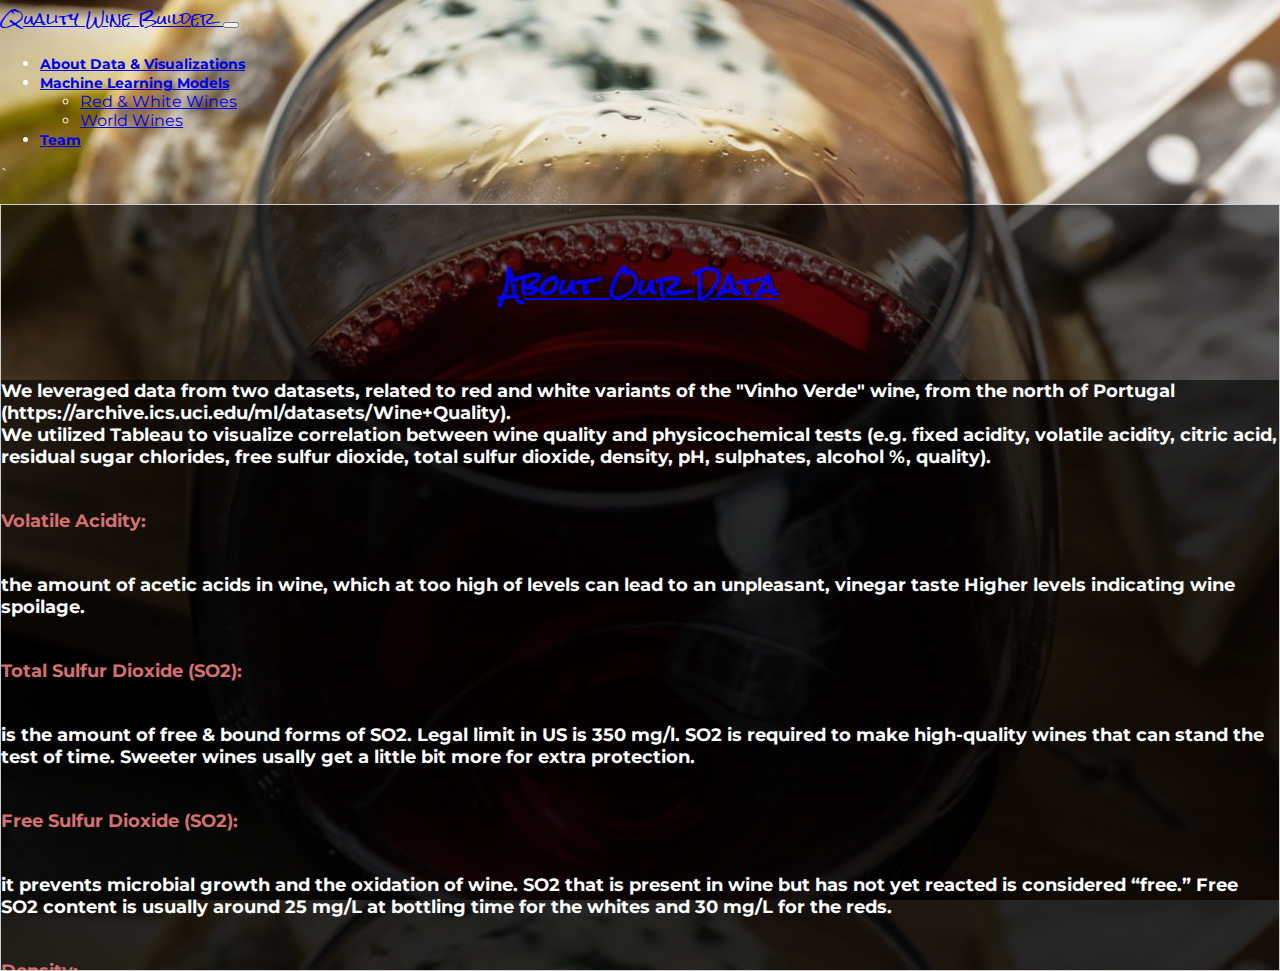
<file: templates/visualizations.html>
<!DOCTYPE html>
<html lang="en">

<head>
    <meta charset="UTF-8">
    <title>Quality Wine Builder</title>
    <link href="https://cdn.jsdelivr.net/npm/bootstrap@5.1.0/dist/css/bootstrap.min.css" rel="stylesheet"
        integrity="sha384-KyZXEAg3QhqLMpG8r+8fhAXLRk2vvoC2f3B09zVXn8CA5QIVfZOJ3BCsw2P0p/We" crossorigin="anonymous">
    <script src="https://cdn.plot.ly/plotly-latest.min.js"></script>
    <script src="https://d3js.org/d3.v5.min.js"></script>
    <link rel="stylesheet" type="text/css" href="../static/css/visualizations_v2.css">
</head>

<body stype="overflow: hidden">
    <nav class="navbar navbar-expand-lg navbar-light bg-light mask gradient-custom">
        <div class="container-fluid">
            <a class="navbar-brand" href="/index.html">
                Quality Wine Builder
            </a>
            <!-- <div class="d-flex"> -->
            <button class="navbar-toggler" type="button" data-bs-toggle="collapse"
                data-bs-target="#navbarSupportedContent" aria-controls="navbarSupportedContent" aria-expanded="false"
                aria-label="Toggle navigation">
                <span class="navbar-toggler-icon"></span>
            </button>
            <div class="collapse navbar-collapse" id="navbarSupportedContent">
                <ul class="navbar-nav me-auto mb-2 mb-lg-0">
                    <li class="nav-item">
                        <a class="nav-link" href="/visualizations.html">About Data & Visualizations</a>
                    </li>
                    <li class="nav-item dropdown">
                        <a class="nav-link dropdown-toggle" href="#" id="navbarDropdownMenuLink" role="button" data-bs-toggle="dropdown" aria-expanded="false">
                            Machine Learning Models
                        </a>
                        <ul class="dropdown-menu" aria-labelledby="navbarDropdownMenuLink">
                            <li><a class="dropdown-item" href="/machine_learning.html">Red & White Wines</a></li> 

                            <li><a class="dropdown-item" href="/machine_learning_worldwines.html">World Wines</a></li>
                       </ul>
                    </li>
                    
                    <li class="nav-item">
                        <a class="nav-link" href="/team.html">Team</a>
                    </li>
                </ul>
            </div>
            <!-- </div> -->
        </div>`


    </nav>
    <div class="row">
        <div class="col-md-2"></div>

        <div class="container-fluid col-md-8"
            style="background-color: rgba(0,0,0,.6);overflow:scroll;  height: 85vh; margin-top: 20px; margin-bottom: 20px; border:1px solid #cecece">
            <!-- style= "background-color: rgba(0,0,0,.6);overflow:scroll; margin-top: 50px; width: 1300px; height: 700px; margin-left: 440px; border:1px solid #cecece"> -->
            <div class="row">
                <div class="col-lg-12 justify-content-center align-items-center text-center">
                    <br>
                    <h3><a data-bs-toggle="collapse" href="#collapseDesc" role="button" aria-expanded="false"
                            aria-controls="collapseDesc" class="text-white">
                            About Our Data</a></h3>
                    <br>
                    <h2>
                        <div class="collapse" id="collapseDesc">
                            <div class="card card-body" style="background-color: rgba(0,0,0,.6); text-align: left">
                                We leveraged data from two datasets, related to red and white variants of the "Vinho
                                Verde" wine, from the north of Portugal
                                (https://archive.ics.uci.edu/ml/datasets/Wine+Quality).
                                <br>
                                We utilized Tableau to visualize correlation between wine quality and physicochemical
                                tests (e.g. fixed acidity, volatile acidity, citric acid, residual sugar chlorides,
                                free sulfur dioxide, total sulfur dioxide, density, pH, sulphates, alcohol %, quality).
                                <br>
                                <h6>Volatile Acidity:</h6> the amount of acetic acids in wine, which at too high of
                                levels can lead to an unpleasant, vinegar taste
                                Higher levels indicating wine spoilage.
                                <br>
                                <h6>Total Sulfur Dioxide (SO2):</h6> is the amount of free & bound forms of SO2. Legal
                                limit in US is 350 mg/l. SO2 is required to make high-quality wines that can stand the
                                test of time.
                                Sweeter wines usally get a little bit more for extra protection.
                                <br>
                                <h6>Free Sulfur Dioxide (SO2):</h6> it prevents microbial growth and the oxidation of
                                wine. SO2
                                that is present in wine but has not yet reacted is considered “free.” Free SO2 content
                                is usually around 25 mg/L at bottling time for the whites and 30 mg/L for the reds.
                                <br>
                                <h6>Density:</h6> sweeter wines have a higher density.The density of wine is primarily
                                determined
                                by the concentration of alcohol, sugar, glycerol, and other dissolved solids.
                                <br>
                                <h6>Sulphates:</h6> they are there by natural processes, type of mineral salt.
                                <br>
                                <h6>Citric Acid:</h6> acts as a preservative to increase acidity (small quantities add
                                freshness and flavor to wines)
                                <br>
                                <h6>Fixed acidity:</h6> are non-volatile acids that do not evaporate readily
                                <br>
                                <h6>pH:</h6> describes how acidic or basic a wine is on a scale from 0 (very acidic) to
                                14 (very basic)
                                <br>
                                <h6>Residual sugar:</h6> is the amount of sugar remaining after fermentation stops.
                                The key is to have a perfect balance between — sweetness and sourness (wines > 45g/l
                                are sweet)
                                <h6>Alcohol:</h6> the percent alcohol content of the wine
                                <br>
                                <h6>Chlorides:</h6> the amount of salt in the wine
                                <br>
                                <h6>Quality:</h6> the sensory data, median of at least 3 evaluations graded by wine
                                experts between 0 (very bad) and 10 (very excellent)

                            </div>
                        </div>
                    </h2>
                    <h4>Tableau Visualizations</h4>
                </div>

            </div>
            <div class="row">
                <div class="col-sm-12 justify-content-center align-items-center text-center">
                    <div class="row">
                        <div class="col-sm-1"></div>
                        <div class="col-sm-10">
                            <h5> White Wine Quality Exploration </h5>
                            <div class='tableauPlaceholder' id='viz1636508364940' style='position: relative'>
                                <noscript><a href='#'><img alt='White Wine Quality Eda and Classification '
                                            src='https:&#47;&#47;public.tableau.com&#47;static&#47;images&#47;Wh&#47;WhiteWineQualityEdaClassification&#47;Dashboard1&#47;1_rss.png'
                                            style='border: none' /></a></noscript><object class='tableauViz'
                                    style='display:none;'>
                                    <param name='host_url' value='https%3A%2F%2Fpublic.tableau.com%2F' />
                                    <param name='embed_code_version' value='3' />
                                    <param name='site_root' value='' />
                                    <param name='name' value='WhiteWineQualityEdaClassification&#47;Dashboard1' />
                                    <param name='tabs' value='no' />
                                    <param name='toolbar' value='yes' />
                                    <param name='static_image'
                                        value='https:&#47;&#47;public.tableau.com&#47;static&#47;images&#47;Wh&#47;WhiteWineQualityEdaClassification&#47;Dashboard1&#47;1.png' />
                                    <param name='animate_transition' value='yes' />
                                    <param name='display_static_image' value='yes' />
                                    <param name='display_spinner' value='yes' />
                                    <param name='display_overlay' value='yes' />
                                    <param name='display_count' value='yes' />
                                    <param name='language' value='en-US' />
                                </object>
                            </div>
                            <script
                                type='text/javascript'>                    var divElement = document.getElementById('viz1636508364940'); var vizElement = divElement.getElementsByTagName('object')[0]; if (divElement.offsetWidth > 800) { vizElement.style.minWidth = '420px'; vizElement.style.maxWidth = '1350px'; vizElement.style.width = '100%'; vizElement.style.minHeight = '587px'; vizElement.style.maxHeight = '887px'; vizElement.style.height = (divElement.offsetWidth * 0.75) + 'px'; } else if (divElement.offsetWidth > 500) { vizElement.style.minWidth = '420px'; vizElement.style.maxWidth = '1350px'; vizElement.style.width = '100%'; vizElement.style.minHeight = '587px'; vizElement.style.maxHeight = '887px'; vizElement.style.height = (divElement.offsetWidth * 0.75) + 'px'; } else { vizElement.style.width = '100%'; vizElement.style.height = '1177px'; } var scriptElement = document.createElement('script'); scriptElement.src = 'https://public.tableau.com/javascripts/api/viz_v1.js'; vizElement.parentNode.insertBefore(scriptElement, vizElement);</script>

                        </div>
                    </div>
                </div>
            </div>
            <br>
            <div class="row">
                <div class="col-sm-12 justify-content-center align-items-center text-center">
                    <div class="row">
                        <div class="col-sm-1"></div>

                        <div class="col-sm-10">
                            <h5> White Wine - Variation of the Quality </h5>
                            <div class='tableauPlaceholder' id='viz1636508641778' style='position: relative'>
                                <noscript><a href='#'><img
                                            alt='Variation of the quality of each chemical per alcohol content. '
                                            src='https:&#47;&#47;public.tableau.com&#47;static&#47;images&#47;Va&#47;Variationofthequalityofeachchemicalperalcoholcontent&#47;Dashboard2&#47;1_rss.png'
                                            style='border: none' /></a></noscript><object class='tableauViz'
                                    style='display:none;'>
                                    <param name='host_url' value='https%3A%2F%2Fpublic.tableau.com%2F' />
                                    <param name='embed_code_version' value='3' />
                                    <param name='site_root' value='' />
                                    <param name='name'
                                        value='Variationofthequalityofeachchemicalperalcoholcontent&#47;Dashboard2' />
                                    <param name='tabs' value='no' />
                                    <param name='toolbar' value='yes' />
                                    <param name='static_image'
                                        value='https:&#47;&#47;public.tableau.com&#47;static&#47;images&#47;Va&#47;Variationofthequalityofeachchemicalperalcoholcontent&#47;Dashboard2&#47;1.png' />
                                    <param name='animate_transition' value='yes' />
                                    <param name='display_static_image' value='yes' />
                                    <param name='display_spinner' value='yes' />
                                    <param name='display_overlay' value='yes' />
                                    <param name='display_count' value='yes' />
                                    <param name='language' value='en-US' />
                                </object>
                            </div>
                            <script
                                type='text/javascript'>                    var divElement = document.getElementById('viz1636508641778'); var vizElement = divElement.getElementsByTagName('object')[0]; if (divElement.offsetWidth > 800) { vizElement.style.minWidth = '420px'; vizElement.style.maxWidth = '1950px'; vizElement.style.width = '100%'; vizElement.style.minHeight = '587px'; vizElement.style.maxHeight = '1887px'; vizElement.style.height = (divElement.offsetWidth * 0.75) + 'px'; } else if (divElement.offsetWidth > 500) { vizElement.style.minWidth = '420px'; vizElement.style.maxWidth = '1950px'; vizElement.style.width = '100%'; vizElement.style.minHeight = '587px'; vizElement.style.maxHeight = '1887px'; vizElement.style.height = (divElement.offsetWidth * 0.75) + 'px'; } else { vizElement.style.width = '100%'; vizElement.style.height = '3077px'; } var scriptElement = document.createElement('script'); scriptElement.src = 'https://public.tableau.com/javascripts/api/viz_v1.js'; vizElement.parentNode.insertBefore(scriptElement, vizElement);</script>

                        </div>
                    </div>

                </div>
            </div>
            <br>
            <br>
            <div class="row">
                <div class="col-sm-12 justify-content-center align-items-center text-center">
                    <div class="row">
                        <div class="col-sm-1"></div>
                        <div class="col-sm-10">
                            <h5> White Wine as per Chemical Percentage </h5>
                            <div class='tableauPlaceholder' id='viz1636586763403' style='position: relative'>
                                <noscript><a href='#'><img alt='Dashboard 1 '
                                            src='https:&#47;&#47;public.tableau.com&#47;static&#47;images&#47;Wh&#47;Whitewineasperchemicalpercentage&#47;Dashboard1&#47;1_rss.png'
                                            style='border: none' /></a></noscript><object class='tableauViz'
                                    style='display:none;'>
                                    <param name='host_url' value='https%3A%2F%2Fpublic.tableau.com%2F' />
                                    <param name='embed_code_version' value='3' />
                                    <param name='site_root' value='' />
                                    <param name='name' value='Whitewineasperchemicalpercentage&#47;Dashboard1' />
                                    <param name='tabs' value='no' />
                                    <param name='toolbar' value='yes' />
                                    <param name='static_image'
                                        value='https:&#47;&#47;public.tableau.com&#47;static&#47;images&#47;Wh&#47;Whitewineasperchemicalpercentage&#47;Dashboard1&#47;1.png' />
                                    <param name='animate_transition' value='yes' />
                                    <param name='display_static_image' value='yes' />
                                    <param name='display_spinner' value='yes' />
                                    <param name='display_overlay' value='yes' />
                                    <param name='display_count' value='yes' />
                                    <param name='language' value='en-US' />
                                    <param name='filter' value='publish=yes' />
                                </object>
                            </div>
                            <script
                                type='text/javascript'>                    var divElement = document.getElementById('viz1636586763403'); var vizElement = divElement.getElementsByTagName('object')[0]; if (divElement.offsetWidth > 800) { vizElement.style.minWidth = '420px'; vizElement.style.maxWidth = '2050px'; vizElement.style.width = '100%'; vizElement.style.minHeight = '587px'; vizElement.style.maxHeight = '1387px'; vizElement.style.height = (divElement.offsetWidth * 0.75) + 'px'; } else if (divElement.offsetWidth > 500) { vizElement.style.minWidth = '420px'; vizElement.style.maxWidth = '2050px'; vizElement.style.width = '100%'; vizElement.style.minHeight = '587px'; vizElement.style.maxHeight = '1387px'; vizElement.style.height = (divElement.offsetWidth * 0.75) + 'px'; } else { vizElement.style.width = '100%'; vizElement.style.height = '1277px'; } var scriptElement = document.createElement('script'); scriptElement.src = 'https://public.tableau.com/javascripts/api/viz_v1.js'; vizElement.parentNode.insertBefore(scriptElement, vizElement);</script>
                        </div>
                    </div>
                </div>
            </div>
            <br>
            <br>
            <div class="row">
                <div class="col-sm-12 justify-content-center align-items-center text-center">
                    <div class="row">
                        <div class="col-sm-1"></div>
                        <div class="col-sm-10">
                            <h5> Red Wine - Comparison of Parameters </h5>
                            <div class='tableauPlaceholder' id='viz1636501671580' style='position: relative'>
                                <noscript><a href='#'><img alt='Dashboard 1 '
                                            src='https:&#47;&#47;public.tableau.com&#47;static&#47;images&#47;Wi&#47;WineAnalysis1_16365016556120&#47;Dashboard1&#47;1_rss.png'
                                            style='border: none' /></a></noscript><object class='tableauViz'
                                    style='display:none;'>
                                    <param name='host_url' value='https%3A%2F%2Fpublic.tableau.com%2F' />
                                    <param name='embed_code_version' value='3' />
                                    <param name='site_root' value='' />
                                    <param name='name' value='WineAnalysis1_16365016556120&#47;Dashboard1' />
                                    <param name='tabs' value='no' />
                                    <param name='toolbar' value='yes' />
                                    <param name='static_image'
                                        value='https:&#47;&#47;public.tableau.com&#47;static&#47;images&#47;Wi&#47;WineAnalysis1_16365016556120&#47;Dashboard1&#47;1.png' />
                                    <param name='animate_transition' value='yes' />
                                    <param name='display_static_image' value='yes' />
                                    <param name='display_spinner' value='yes' />
                                    <param name='display_overlay' value='yes' />
                                    <param name='display_count' value='yes' />
                                    <param name='language' value='en-US' />
                                    <param name='filter' value='publish=yes' />
                                </object>
                            </div>
                            <script
                                type='text/javascript'>                    var divElement = document.getElementById('viz1636501671580'); var vizElement = divElement.getElementsByTagName('object')[0]; if (divElement.offsetWidth > 800) { vizElement.style.width = '100%'; vizElement.style.height = (divElement.offsetWidth * 0.75) + 'px'; } else if (divElement.offsetWidth > 500) { vizElement.style.width = '100%'; vizElement.style.height = (divElement.offsetWidth * 0.75) + 'px'; } else { vizElement.style.width = '100%'; vizElement.style.height = '1027px'; } var scriptElement = document.createElement('script'); scriptElement.src = 'https://public.tableau.com/javascripts/api/viz_v1.js'; vizElement.parentNode.insertBefore(scriptElement, vizElement);</script>
                        </div>
                    </div>
                </div>
            </div>
            <br>
            <br>
            <div class="row">
                <div class="col-sm-12 justify-content-center align-items-center text-center">
                    <div class="row">
                        <div class="col-sm-1"></div>
                        <div class="col-sm-10">
                            <h5> Red Wine - Various Parameters for Defining Quality of Red Wine </h5>
                            <div class='tableauPlaceholder' id='viz1636508370934' style='position: relative'>
                                <noscript><a href='#'><img alt='Various Parameters for Defining Quality of Red Wine '
                                            src='https:&#47;&#47;public.tableau.com&#47;static&#47;images&#47;Wi&#47;WineAnalysis3_16365083479260&#47;VariousParametersfordefiningQualityofRedWine&#47;1_rss.png'
                                            style='border: none' /></a></noscript><object class='tableauViz'
                                    style='display:none;'>
                                    <param name='host_url' value='https%3A%2F%2Fpublic.tableau.com%2F' />
                                    <param name='embed_code_version' value='3' />
                                    <param name='site_root' value='' />
                                    <param name='name'
                                        value='WineAnalysis3_16365083479260&#47;VariousParametersfordefiningQualityofRedWine' />
                                    <param name='tabs' value='no' />
                                    <param name='toolbar' value='yes' />
                                    <param name='static_image'
                                        value='https:&#47;&#47;public.tableau.com&#47;static&#47;images&#47;Wi&#47;WineAnalysis3_16365083479260&#47;VariousParametersfordefiningQualityofRedWine&#47;1.png' />
                                    <param name='animate_transition' value='yes' />
                                    <param name='display_static_image' value='yes' />
                                    <param name='display_spinner' value='yes' />
                                    <param name='display_overlay' value='yes' />
                                    <param name='display_count' value='yes' />
                                    <param name='language' value='en-US' />
                                    <param name='filter' value='publish=yes' />
                                </object>
                            </div>
                            <script
                                type='text/javascript'>                    var divElement = document.getElementById('viz1636508370934'); var vizElement = divElement.getElementsByTagName('object')[0]; if (divElement.offsetWidth > 800) { vizElement.style.width = '100%'; vizElement.style.height = (divElement.offsetWidth * 0.75) + 'px'; } else if (divElement.offsetWidth > 500) { vizElement.style.width = '100%'; vizElement.style.height = (divElement.offsetWidth * 0.75) + 'px'; } else { vizElement.style.width = '100%'; vizElement.style.height = '1577px'; } var scriptElement = document.createElement('script'); scriptElement.src = 'https://public.tableau.com/javascripts/api/viz_v1.js'; vizElement.parentNode.insertBefore(scriptElement, vizElement);</script>
                        </div>
                    </div>
                </div>
            </div>
            <br>
            <br>
            <div class="row">
                <div class="col-sm-12 justify-content-center align-items-center text-center">
                    <div class="row">
                        <div class="col-sm-1"></div>
                        <div class="col-sm-10">
                            <h5> Red Wine - Exploratory Data for Defining Quality of Red Wine</h5>
                            <div class='tableauPlaceholder' id='viz1636557260236' style='position: relative'>
                                <noscript><a href='#'><img alt='Dashboard 2 '
                                            src='https:&#47;&#47;public.tableau.com&#47;static&#47;images&#47;Wi&#47;WineAnalysis2_16365018436580&#47;Dashboard2&#47;1_rss.png'
                                            style='border: none' /></a></noscript><object class='tableauViz'
                                    style='display:none;'>
                                    <param name='host_url' value='https%3A%2F%2Fpublic.tableau.com%2F' />
                                    <param name='embed_code_version' value='3' />
                                    <param name='site_root' value='' />
                                    <param name='name' value='WineAnalysis2_16365018436580&#47;Dashboard2' />
                                    <param name='tabs' value='no' />
                                    <param name='toolbar' value='yes' />
                                    <param name='static_image'
                                        value='https:&#47;&#47;public.tableau.com&#47;static&#47;images&#47;Wi&#47;WineAnalysis2_16365018436580&#47;Dashboard2&#47;1.png' />
                                    <param name='animate_transition' value='yes' />
                                    <param name='display_static_image' value='yes' />
                                    <param name='display_spinner' value='yes' />
                                    <param name='display_overlay' value='yes' />
                                    <param name='display_count' value='yes' />
                                    <param name='language' value='en-US' />
                                </object>
                            </div>
                            <script
                                type='text/javascript'>                    var divElement = document.getElementById('viz1636557260236'); var vizElement = divElement.getElementsByTagName('object')[0]; if (divElement.offsetWidth > 800) { vizElement.style.minWidth = '1119px'; vizElement.style.maxWidth = '1219px'; vizElement.style.width = '100%'; vizElement.style.minHeight = '798px'; vizElement.style.maxHeight = '898px'; vizElement.style.height = (divElement.offsetWidth * 0.75) + 'px'; } else if (divElement.offsetWidth > 500) { vizElement.style.minWidth = '1119px'; vizElement.style.maxWidth = '1219px'; vizElement.style.width = '100%'; vizElement.style.minHeight = '798px'; vizElement.style.maxHeight = '898px'; vizElement.style.height = (divElement.offsetWidth * 0.75) + 'px'; } else { vizElement.style.width = '100%'; vizElement.style.height = '727px'; } var scriptElement = document.createElement('script'); scriptElement.src = 'https://public.tableau.com/javascripts/api/viz_v1.js'; vizElement.parentNode.insertBefore(scriptElement, vizElement);</script>

                        </div>
                    </div>
                </div>
            </div>
            <br>
            <br>
            <div class="row">
                <div class="col-sm-12 justify-content-center align-items-center text-center">
                    <div class="row">
                        <div class="col-sm-1"></div>
                        <div class="col-sm-10">
                            <h5> Red Wine - Various Parameters Defining Quality of Wine on Alcohol
                                Content as Light, Medium and Strong</h5>
                            <div class='tableauPlaceholder' id='viz1636508442949' style='position: relative'>
                                <noscript><a href='#'><img alt='Various Parameters defining Quality of wine on alcohol
                                            content as light, Medium and Strong '
                                            src='https:&#47;&#47;public.tableau.com&#47;static&#47;images&#47;Wi&#47;WineAnalysis4&#47;Dashboard3&#47;1_rss.png'
                                            style='border: none' /></a></noscript><object class='tableauViz'
                                    style='display:none;'>
                                    <param name='host_url' value='https%3A%2F%2Fpublic.tableau.com%2F' />
                                    <param name='embed_code_version' value='3' />
                                    <param name='site_root' value='' />
                                    <param name='name' value='WineAnalysis4&#47;Dashboard3' />
                                    <param name='tabs' value='no' />
                                    <param name='toolbar' value='yes' />
                                    <param name='static_image'
                                        value='https:&#47;&#47;public.tableau.com&#47;static&#47;images&#47;Wi&#47;WineAnalysis4&#47;Dashboard3&#47;1.png' />
                                    <param name='animate_transition' value='yes' />
                                    <param name='display_static_image' value='yes' />
                                    <param name='display_spinner' value='yes' />
                                    <param name='display_overlay' value='yes' />
                                    <param name='display_count' value='yes' />
                                    <param name='language' value='en-US' />
                                    <param name='filter' value='publish=yes' />
                                </object></div>
                            <script
                                type='text/javascript'>                    var divElement = document.getElementById('viz1636508442949');                    var vizElement = divElement.getElementsByTagName('object')[0];                    if ( divElement.offsetWidth > 800 ) { vizElement.style.width='100%';vizElement.style.height=(divElement.offsetWidth*0.75)+'px';} else if ( divElement.offsetWidth > 500 ) { vizElement.style.width='100%';vizElement.style.height=(divElement.offsetWidth*0.75)+'px';} else { vizElement.style.width='100%';vizElement.style.height='977px';}                     var scriptElement = document.createElement('script');                    scriptElement.src = 'https://public.tableau.com/javascripts/api/viz_v1.js';                    vizElement.parentNode.insertBefore(scriptElement, vizElement);                </script>
                        </div>
                    </div>
                </div>
            </div>

        </div>
    </div>
    <script src="https://cdn.jsdelivr.net/npm/bootstrap@5.1.3/dist/js/bootstrap.bundle.min.js"
        integrity="sha384-ka7Sk0Gln4gmtz2MlQnikT1wXgYsOg+OMhuP+IlRH9sENBO0LRn5q+8nbTov4+1p"
        crossorigin="anonymous"></script>


</body>

</html>
</file>
<file: static/css/visualizations_v2.css>
@import url('https://fonts.googleapis.com/css2?family=Montserrat&display=swap');
@import url('https://fonts.googleapis.com/css2?family=Rock+Salt&display=swap');


body {
  padding: 0;
  margin: 0;
  background-image: url("../img/visualizations_background_v3.jpg");
  background-size: cover;
  font-family: 'Montserrat', sans-serif;
  color: white;
}

h1 {
    font-family: 'Rock Salt', cursive;
    font-size: 40px;
    border: 3px solid;
    border-radius: 0;
    text-align: center;
  } 

 
  h2 {
  font-family: 'Montserrat', sans-serif; 
  font-size: 18px;
  /* font-weight: bold;   */
  }

  h3 {
    font-family: 'Rock Salt', cursive;
    font-size: 28px;
    text-align: center;
  }
  h4 {
    font-family: 'Rock Salt', cursive;
    font-size: 30px;
    text-align: center;
  } 


  h5 {
    font-family: 'Montserrat', sans-serif;
    font-size: 20px;
    font-weight: bold; 
    text-align: left;
  }
  
  h6 {
    font-family: 'Montserrat', sans-serif; 
    font-size: 18px;
    font-weight: bold; 
    color:rgb(214, 112, 112);
  }

a.navbar-brand {
    font-family: 'Rock Salt', cursive;
    }
a.nav-link {
  font-family: 'Montserrat', sans-serif; 
  font-size: 14px;
  font-weight: bold; 

}
#map,

html {
  height: 100%;
} 

/* width */
::-webkit-scrollbar {
    width: 10px;
  }
  
  /* Track */
  ::-webkit-scrollbar-track {
    box-shadow: inset 0 0 5px grey;
    border-radius: 10px;
  }
  
  /* Handle */
  ::-webkit-scrollbar-thumb {
    background: #fff;
    border-radius: 2px;
    height: 10px;
  }
</file>
